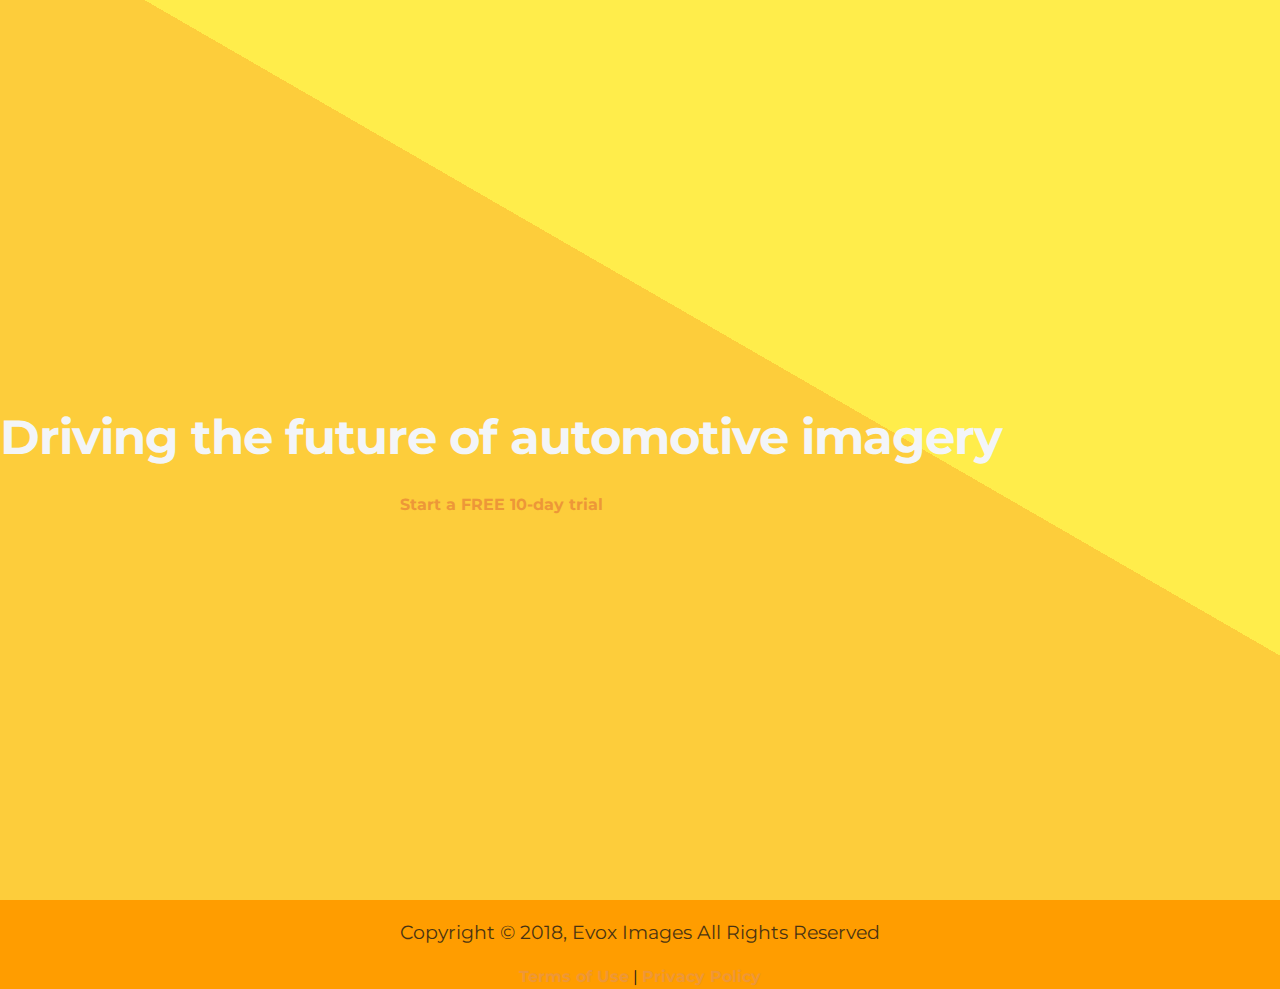
<file: index.html>
<!DOCTYPE html>
<html lang="en">
  <head>
    <meta charset="UTF-8" />
    <meta name="viewport" content="width=device-width, initial-scale=1.0" />
    <meta http-equiv="X-UA-Compatible" content="ie=edge" />
    <link rel="stylesheet" href="css/style.css" />
    <title>Welcome - Evox Images</title>
  </head>
  <body>
    <div class="wrapper">
      <div id="showcase">
        <div class="showcase-content">
          <h1 class="showcase-text">
            Driving the future of automotive imagery
          </h1>
          <a href="#" class="secondary-btn">Start a FREE 10-day trial</a>
        </div>
      </div>

      <footer id="footer">
        <p class="copyright">
          Copyright &copy; 2018, Evox Images All Rights Reserved
        </p>
        <div><a href="#">Terms of Use</a> | <a href="#">Privacy Policy</a></div>
      </footer>
    </div>
  </body>
</html>
</file>
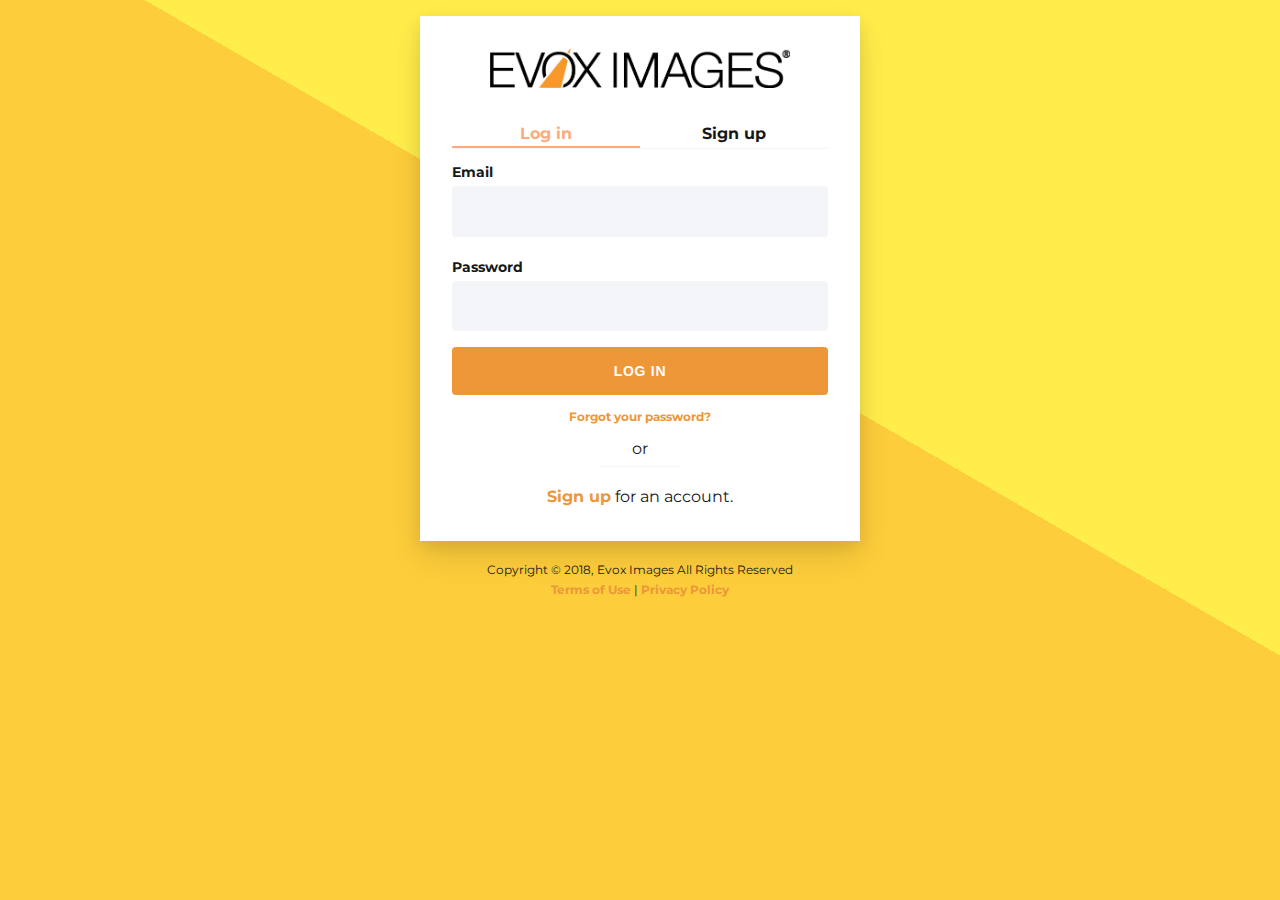
<file: login.html>
<!DOCTYPE html>
<html lang="en">
  <head>
    <meta charset="UTF-8" />
    <meta name="viewport" content="width=device-width, initial-scale=1.0" />
    <meta http-equiv="X-UA-Compatible" content="ie=edge" />
    <link rel="stylesheet" href="css/style.css" />
    <title>Log in - Evox Images</title>
  </head>
  <body>
    <div class="wrapper">
      <div id="left">
        <div id="signin">
          <div class="logo">
            <img src="images/logo.jpeg" alt="logo" srcset="" />
          </div>
          <div class="nav-tab-group">
            <ul class="nav-tab-list">
              <li class="highlight nav-tab-list__item"><span>Log in</span></li>
              <li class="nav-tab-list__item">
                <a href="/signup.html">Sign up</a>
              </li>
            </ul>
          </div>
          <form action="">
            <div>
              <label for="">Email</label>
              <input type="email" name="email" class="text-input" />
            </div>
            <div>
              <label for="">Password</label>
              <input type="password" name="password" class="text-input" />
            </div>
            <button type="submit" class="primary-btn">LOG IN</button>
            <div class="action-under">
              <a class="font-sm" href="#">Forgot your password?</a>
            </div>
          </form>
          <span class="or">or</span>
          <div>
            <span><a href="/signup.html">Sign up</a> for an account.</span>
          </div>
        </div>
        <footer id="footer">
          <span class="font-sm">
            Copyright &copy; 2018, Evox Images All Rights Reserved<br />
          </span>
          <div class="terms font-sm">
            <a href="#">Terms of Use</a> | <a href="#">Privacy Policy</a>
          </div>
        </footer>
      </div>
    </div>
  </body>
</html>
</file>
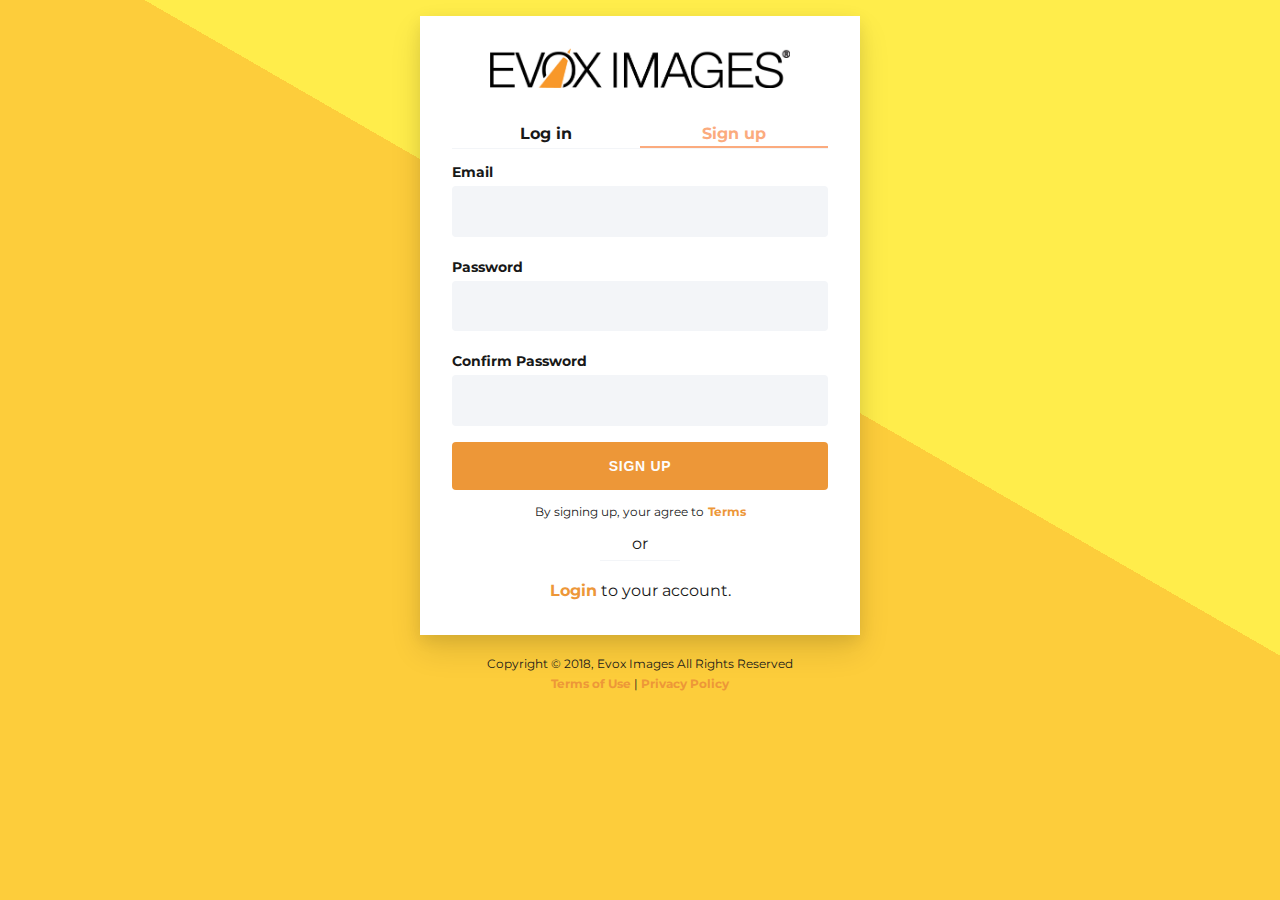
<file: signup.html>
<!DOCTYPE html>
<html lang="en">
  <head>
    <meta charset="UTF-8" />
    <meta name="viewport" content="width=device-width, initial-scale=1.0" />
    <meta http-equiv="X-UA-Compatible" content="ie=edge" />
    <link rel="stylesheet" href="css/style.css" />
    <title>Sign up - Evox Images</title>
  </head>
  <body>
    <div class="wrapper">
      <div id="left">
        <div id="signin">
          <div class="logo">
            <img src="images/logo.jpeg" alt="logo" srcset="" />
          </div>
          <div class="nav-tab-group">
            <ul class="nav-tab-list">
              <li class="nav-tab-list__item">
                <a href="/login.html">Log in</a>
              </li>
              <li class="highlight nav-tab-list__item"><span>Sign up</span></li>
            </ul>
          </div>
          <form action="">
            <div>
              <label for="">Email</label>
              <input type="email" name="email" class="text-input" />
            </div>
            <div>
              <label for="">Password</label>
              <input type="password" name="password" class="text-input" />
            </div>
            <div>
              <label for="">Confirm Password</label>
              <input
                type="password"
                name="confirm-password"
                class="text-input"
              />
            </div>
            <button type="submit" class="primary-btn">SIGN UP</button>
            <div class="action-under">
              <span class="font-sm">By signing up, your agree to</span>
              <a class="font-sm" href="#">Terms</a>
            </div>
          </form>
          <div class="or"><span>or</span></div>
          <div>
            <span><a href="/login.html">Login</a> to your account.</span>
          </div>
        </div>
        <footer id="footer">
          <span class="font-sm">
            Copyright &copy; 2018, Evox Images All Rights Reserved<br />
          </span>
          <div class="terms font-sm">
            <a href="#">Terms of Use</a> | <a href="#">Privacy Policy</a>
          </div>
        </footer>
      </div>
    </div>
  </body>
</html>
</file>
<file: css/style.css>
@import url('https://fonts.googleapis.com/css?family=Montserrat');

:root {
  --color-primary: #ed9738;
  --color-secondary: #fbab7e;
  --color-txt-primary: #181818;
  --color-txt-light: #f3f5f8;
  --color-btn-primary: #fdfdfd;
  --color-bg-primary: #fff;
  --color-bg-gradient: linear-gradient(
    to left top,
    #ed9738,
    #bc663d,
    #803f36,
    #412225,
    #000000
  );
  --color-bg: #ff9d00;
  --color-bg-gradient-2: linear-gradient(30deg, #fdcd3b 60%, #ffed4b 60%);
  --color-bg-gradient-3: linear-gradient(62deg, #fbab7e 0%, #f7ce68 100%);
  --color-bg-gradient-4: url("data:image/svg+xml,%3Csvg xmlns='http://www.w3.org/2000/svg' width='100%25' height='100%25' viewBox='0 0 1600 800'%3E%3Cg stroke='%23000' stroke-width='66.7' stroke-opacity='0.05' %3E%3Ccircle fill='%23ff9d00' cx='0' cy='0' r='1800'/%3E%3Ccircle fill='%23fb8d17' cx='0' cy='0' r='1700'/%3E%3Ccircle fill='%23f47d24' cx='0' cy='0' r='1600'/%3E%3Ccircle fill='%23ed6e2d' cx='0' cy='0' r='1500'/%3E%3Ccircle fill='%23e35f34' cx='0' cy='0' r='1400'/%3E%3Ccircle fill='%23d85239' cx='0' cy='0' r='1300'/%3E%3Ccircle fill='%23cc453e' cx='0' cy='0' r='1200'/%3E%3Ccircle fill='%23be3941' cx='0' cy='0' r='1100'/%3E%3Ccircle fill='%23b02f43' cx='0' cy='0' r='1000'/%3E%3Ccircle fill='%23a02644' cx='0' cy='0' r='900'/%3E%3Ccircle fill='%23901e44' cx='0' cy='0' r='800'/%3E%3Ccircle fill='%23801843' cx='0' cy='0' r='700'/%3E%3Ccircle fill='%236f1341' cx='0' cy='0' r='600'/%3E%3Ccircle fill='%235e0f3d' cx='0' cy='0' r='500'/%3E%3Ccircle fill='%234e0c38' cx='0' cy='0' r='400'/%3E%3Ccircle fill='%233e0933' cx='0' cy='0' r='300'/%3E%3Ccircle fill='%232e062c' cx='0' cy='0' r='200'/%3E%3Ccircle fill='%23210024' cx='0' cy='0' r='100'/%3E%3C/g%3E%3C/svg%3E");
  --color-hr: #f3f5f8;
  --color-btn-secondary: #181818;
  --color-link-primary: var(--color-primary);
  --txt-sm: 0.75rem;
  --txt-md: 0.875rem;
  --border-radius: 0.25rem;
  --shadow-lg: 0 15px 30px 0 rgba(0, 0, 0, 0.11),
    0 5px 15px 0 rgba(0, 0, 0, 0.08);
  --shadow-sm: 0 4px 2px -2px gray;
  --margin-1: 1rem;
}

*,
:after,
:before {
  box-sizing: inherit;
}

*,
:after,
:before {
  border: 0 solid #aaa;
}

html,
body {
  margin: 0;
  padding: 0;
}

html {
  box-sizing: border-box;
  font-size: 16px;
  line-height: 1.5;
}

body {
  -webkit-font-smoothing: antialiased;
  -moz-osx-font-smoothing: grayscale;
  font-weight: 400;
  color: var(--color-txt-primary);
  background-color: var(--color-bg);
  background-image: var(--color-bg-gradient-2);
  background-attachment: fixed;
  background-size: cover;
  font-family: Montserrat, system-ui, BlinkMacSystemFont, -apple-system,
    Segoe UI, Roboto, Oxygen, Ubuntu, Cantarell, Fira Sans, Droid Sans,
    Helvetica Neue, sans-serif;
}

p {
  font-size: 1.2rem;
  line-height: 1.4;
  opacity: 0.8;
}

h1 {
  font-size: 3rem;
  line-height: 0.95;
  letter-spacing: -1px;
}

img {
  max-width: 100%;
}

ul,
li {
  padding: 0;
  margin: 0;
}

a {
  font-weight: 700;
  color: var(--color-link-primary);
  text-decoration: none;
  cursor: pointer;
}

a:hover {
  text-decoration: underline;
}

.wrapper {
  display: flex;
  flex-direction: column;
  margin: 0 auto;
}

#left {
  flex: 1;
  display: flex;
  flex-direction: column;
  align-items: center;
  justify-content: start;
  height: 100vh;
}

#right {
  flex: 1;
}

/** Nav tab */
.nav-tab-group {
  text-align: center;
  width: 100%;
  margin-bottom: 1vh;
  border-bottom: 1px solid var(--color-hr);
}

.nav-tab-group .highlight {
  font-weight: 700;
  color: var(--color-secondary);
  border-bottom: 2px solid var(--color-secondary);
  /* box-shadow: var(--shadow-sm); */
}

.nav-tab-list {
  list-style: none;
  display: flex;
  justify-content: center;
  padding: 0;
}

.nav-tab-list li {
  flex: 1;
}

.nav-tab-list__item a {
  color: var(--color-txt-primary);
}

/** Sign in */
#signin {
  display: flex;
  flex-direction: column;
  align-items: center;
  background-color: var(--color-bg-primary);
  width: 90%;
  max-width: 440px;
  padding: 2rem;
  margin: 1rem;
  box-shadow: var(--shadow-lg);
}

#signin form {
  width: 100%;
}

#signin .logo {
  margin-bottom: 3vh;
}

#signin .logo img {
  width: 300px;
}

#signin label {
  font-size: 0.875rem;
  line-height: 2;
  font-weight: 700;
}

#signin .text-input {
  margin: 0;
  width: 100%;
  font-size: 100%;
  background-color: var(--color-txt-light);
  border-radius: var(--border-radius);
  box-shadow: none;
  outline: 0;
  padding: 1rem;
  margin-bottom: 1rem;
  line-height: 1.15;
}

#signin .action-under {
  text-align: center;
  margin: 1vh;
}

#signin .primary-btn {
  width: 100%;
}

.or {
  border-bottom: 1px solid var(--color-hr);
  width: 80px;
  text-align: center;
  padding-bottom: 0.5vh;
  margin-bottom: 2vh;
}

/** Footer */
#footer {
  text-align: center;
}

/** Showcase*/
#showcase {
  /* background: url('/images/logo.jpeg') no-repeat center center / cover; */
  display: flex;
  align-items: center;
  text-align: center;
  height: 100vh;
}

.showcase-text {
  color: var(--color-txt-light);
  width: 100%;
}

/** Buttons */
.primary-btn {
  font-weight: 700;
  font-size: 0.875rem;
  letter-spacing: 0.05em;
  text-align: center;
  color: var(--color-btn-primary);
  border-radius: var(--border-radius);
  background-color: var(--color-primary);
  cursor: pointer;
  text-decoration: none;
  padding: 1rem 1.25rem;
  transition: background-color 0.3s ease;
}

/** Utility Classes */
.font-sm {
  font-size: var(--txt-sm);
}

.mb-1 {
  margin-bottom: var(--margin-1);
}

.primary-btn:hover {
  background-color: #000;
}

/** Media Queries */
/* @media (min-width: 380px) {
  #left {
    flex: 2;
  }
  #right {
    flex: 3;
  }
} */

@media (max-width: 768px) {
  body {
    overflow: auto;
  }
  #right {
    display: none;
  }
}

/* @media (min-width: 1200px) {
  #left {
    flex: 4;
  }
  #right {
    flex: 6;
  }
  h1 {
    font-size: 4rem;
  }
} */
</file>
